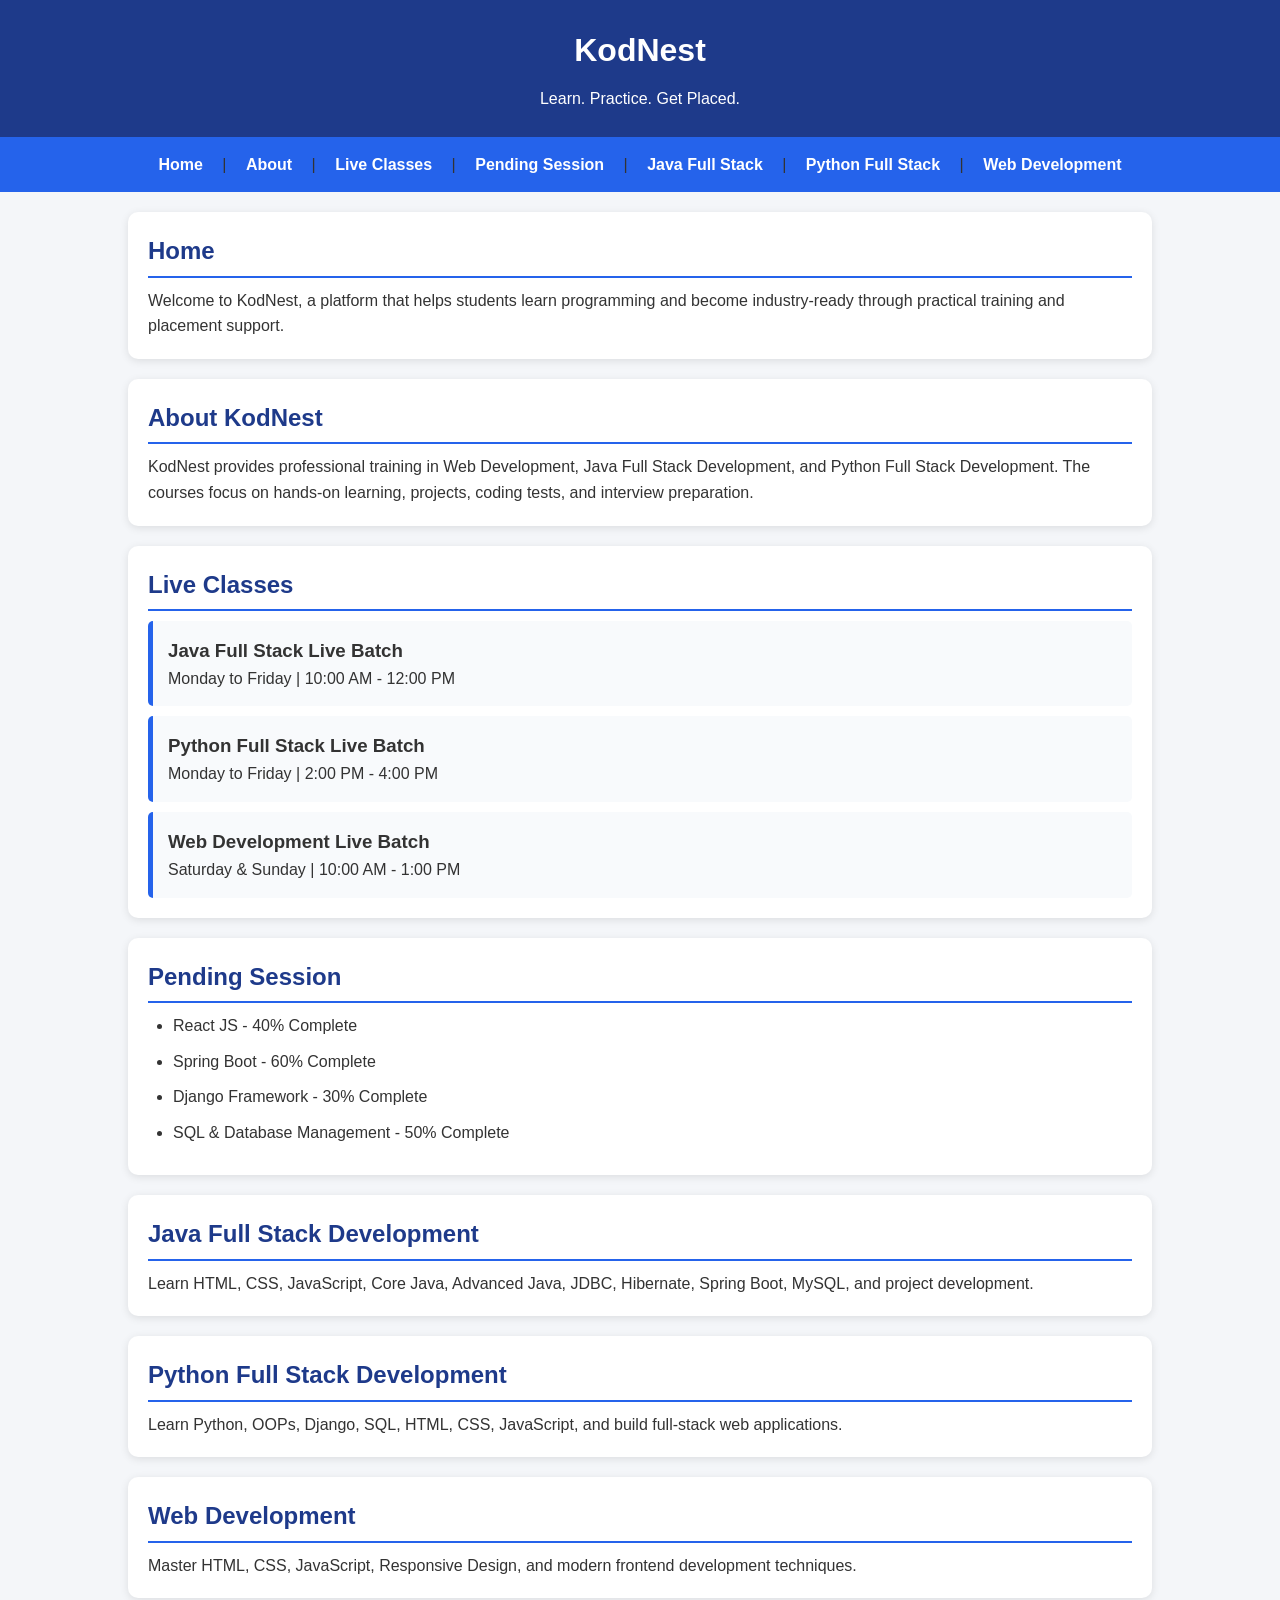
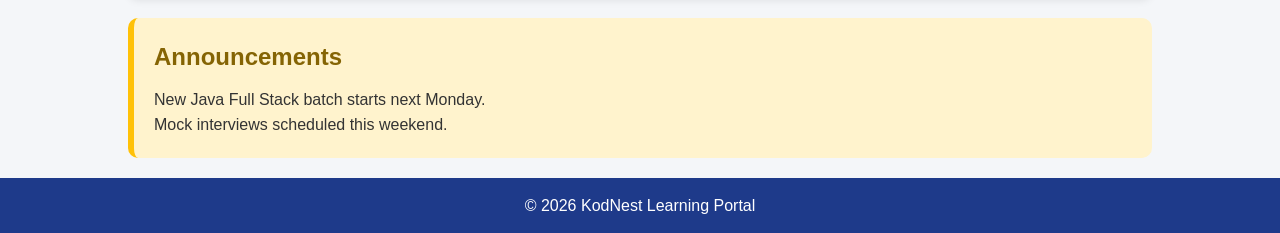
<file: index.html>
<!DOCTYPE html>
<html lang="en">
<head>
    <meta charset="UTF-8">
    <title>KodNest Learning Portal</title>
    <link href="index.css" rel="stylesheet">
</head>
<body>

    <header>
        <h1>KodNest</h1>
        <p>Learn. Practice. Get Placed.</p>
    </header>

    <nav>
        <a href="#home">Home</a> |
        <a href="#about">About</a> |
        <a href="#live">Live Classes</a> |
        <a href="#pending">Pending Session</a> |
        <a href="#java">Java Full Stack</a> |
        <a href="#python">Python Full Stack</a> |
        <a href="#web">Web Development</a>
    </nav>

    <main>

        <section id="home">
            <h2>Home</h2>
            <p>
                Welcome to KodNest, a platform that helps students
                learn programming and become industry-ready through
                practical training and placement support.
            </p>
        </section>

        <section id="about">
            <h2>About KodNest</h2>
            <p>
                KodNest provides professional training in Web Development,
                Java Full Stack Development, and Python Full Stack Development.
                The courses focus on hands-on learning, projects, coding tests,
                and interview preparation.
            </p>
        </section>

        <section id="live">
            <h2>Live Classes</h2>

            <article>
                <h3>Java Full Stack Live Batch</h3>
                <p>Monday to Friday | 10:00 AM - 12:00 PM</p>
            </article>

            <article>
                <h3>Python Full Stack Live Batch</h3>
                <p>Monday to Friday | 2:00 PM - 4:00 PM</p>
            </article>

            <article>
                <h3>Web Development Live Batch</h3>
                <p>Saturday & Sunday | 10:00 AM - 1:00 PM</p>
            </article>
        </section>

        <section id="pending">
            <h2>Pending Session</h2>
            <ul>
                <li>React JS - 40% Complete</li>
                <li>Spring Boot - 60% Complete</li>
                <li>Django Framework - 30% Complete</li>
                <li>SQL & Database Management - 50% Complete</li>
            </ul>
        </section>

        <section id="java">
            <h2>Java Full Stack Development</h2>
            <p>
                Learn HTML, CSS, JavaScript, Core Java,
                Advanced Java, JDBC, Hibernate, Spring Boot,
                MySQL, and project development.
            </p>
        </section>

        <section id="python">
            <h2>Python Full Stack Development</h2>
            <p>
                Learn Python, OOPs, Django, SQL,
                HTML, CSS, JavaScript, and build
                full-stack web applications.
            </p>
        </section>

        <section id="web">
            <h2>Web Development</h2>
            <p>
                Master HTML, CSS, JavaScript, Responsive Design,
                and modern frontend development techniques.
            </p>
        </section>

    </main>

    <aside>
        <h2>Announcements</h2>
        <p>New Java Full Stack batch starts next Monday.</p>
        <p>Mock interviews scheduled this weekend.</p>
    </aside>

    <footer>
        <p>&copy; 2026 KodNest Learning Portal</p>
    </footer>

</body>
</html>
</file>
<file: index.css>
*{
    margin: 0;
    padding: 0;
    box-sizing: border-box;
    font-family: Arial, sans-serif;
}

body{
    background-color: #f4f6f9;
    color: #333;
    line-height: 1.6;
}

/* Header */
header{
    background: #1e3a8a;
    color: white;
    text-align: center;
    padding: 25px;
}

header h1{
    margin-bottom: 10px;
}

/* Navigation */
nav{
    background: #2563eb;
    padding: 15px;
    text-align: center;
}

nav a{
    color: white;
    text-decoration: none;
    margin: 0 15px;
    font-weight: bold;
}

nav a:hover{
    color: yellow;
}

/* Main Content */
main{
    width: 80%;
    margin: 20px auto;
}

section{
    background: white;
    margin-bottom: 20px;
    padding: 20px;
    border-radius: 10px;
    box-shadow: 0 2px 8px rgba(0,0,0,0.1);
}

section h2{
    color: #1e3a8a;
    margin-bottom: 10px;
    border-bottom: 2px solid #2563eb;
    padding-bottom: 5px;
}

/* Articles */
article{
    background: #f8fafc;
    padding: 15px;
    margin-top: 10px;
    border-left: 5px solid #2563eb;
    border-radius: 5px;
}

/* Pending Courses List */
ul{
    margin-left: 25px;
}

li{
    margin: 10px 0;
}

/* Aside */
aside{
    width: 80%;
    margin: 20px auto;
    background: #fff3cd;
    padding: 20px;
    border-left: 6px solid #ffc107;
    border-radius: 10px;
}

aside h2{
    margin-bottom: 10px;
    color: #856404;
}

/* Footer */
footer{
    background: #1e3a8a;
    color: white;
    text-align: center;
    padding: 15px;
    margin-top: 20px;
}
</file>
